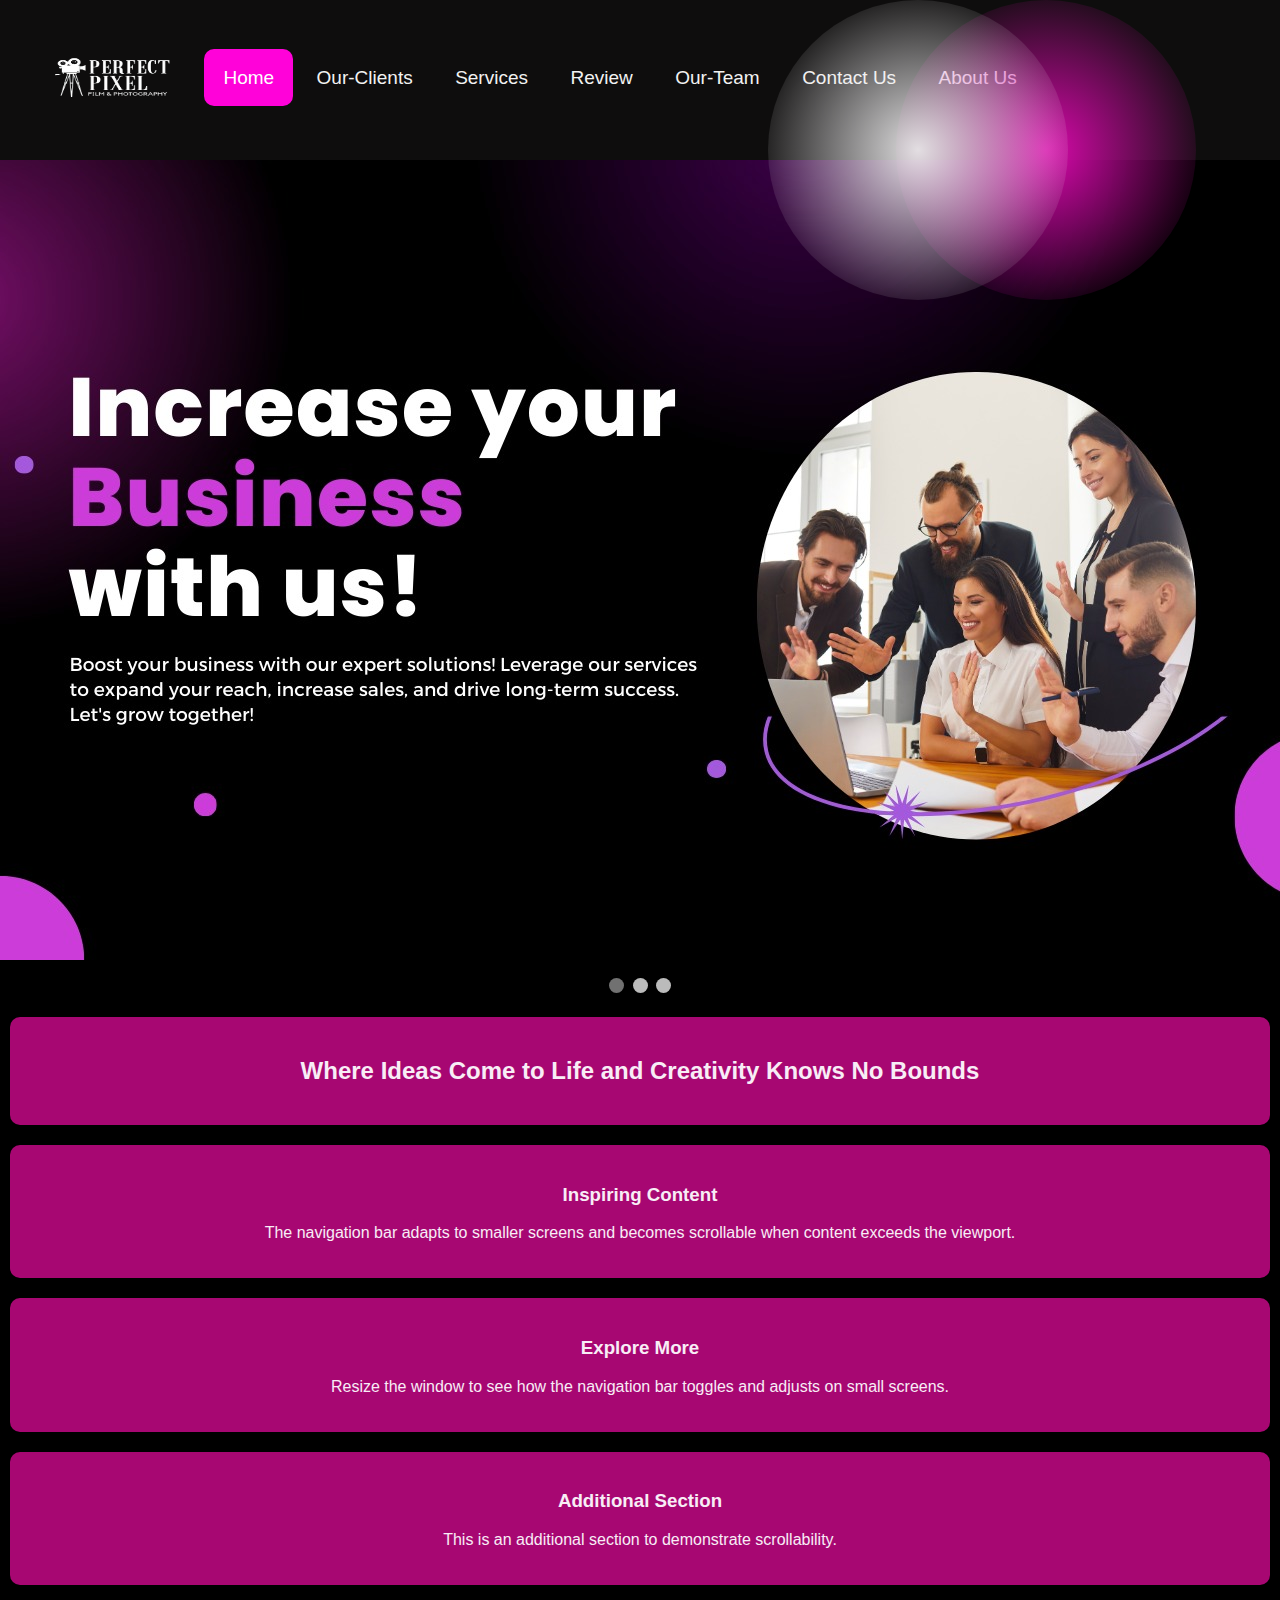
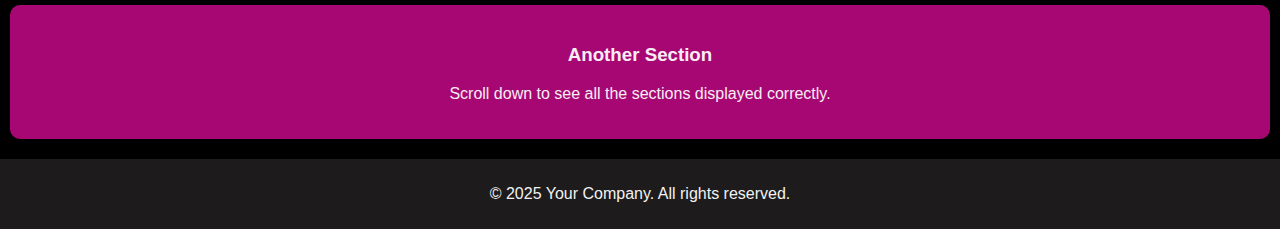
<file: frontend/Home/index.html>
<!DOCTYPE html>
<html lang="en">
<head>
  <title>Responsive Page</title>
  <meta charset="utf-8">
  <meta name="viewport" content="width=device-width, initial-scale=1">
  <link rel="stylesheet" href="https://cdnjs.cloudflare.com/ajax/libs/font-awesome/4.7.0/css/font-awesome.min.css">
  <link rel="stylesheet" href="Home.css">
  <link rel="stylesheet" href="animatedBackground.css">
<style>

</style>
</head>
<body class="animated-background">
  <!-- Navigation Bar -->
  <div class="topnav" id="myTopnav">
   <span> <img src="logo.png" height="120px" width="180px" alt="logo_""></span>
    <a href="../Home/index.html" class="active" target="_blank">Home</a>
    <a href="../OurClients/Clients.html" target="_blank">Our-Clients</a>
    <a href="../Services/Services.html" target="_blank">Services</a>
    <a href="../ReviewCard/Review.html" target="_blank">Review</a>
    <a href="../OurTeam/Team.html" target="_blank">Our-Team</a>
    <a href="../ContactUs/Contact.html" target="_blank">Contact Us</a>
    <a href="../AboutUs/About.html" target="_blank">About Us</a>
    </a>
  </div>

<div class="slideshow-container">

<div class="mySlides fade">
  <!-- <div class="numbertext">1 / 3</div> -->
  <img src="slide001.jpeg" style="width:100%">
  <!-- <div class="text">Caption Text</div> -->
</div>

<div class="mySlides fade">
  <!-- <div class="numbertext">2 / 3</div> -->
  <img src="slide02.jpeg" style="width:100%">
  <!-- <div class="text">Caption Two</div> -->
</div>

<div class="mySlides fade">
  <!-- <div class="numbertext">3 / 3</div> -->
  <img src="slide03.jpeg" style="width:100%">
  <!-- <div class="text">Caption Three</div> -->
</div>

</div>
<br>

<div style="text-align:center">
  <span class="dot"></span> 
  <span class="dot"></span> 
  <span class="dot"></span> 
</div> 

  <!-- Header -->
<!-- <div class="header">
  <h1>Responsive Image Grid</h1>
  <p>Resize the browser window to see the responsive effect.</p>
</div> -->

<!-- Photo Grid -->
<!-- <div class="row"> 
  <div class="column">
    <img src="https://encrypted-tbn0.gstatic.com/images?q=tbn:ANd9GcQfxPedWjxkXJc2auRUiKEWahf_7ONYV_JkFQ&s" style="width:100%">
    <img src="https://encrypted-tbn0.gstatic.com/images?q=tbn:ANd9GcReB7oMMt0xm8GtRySK_XoYsq39MxjPqv3Ojw&s" style="width:100%">
    <img src="https://images.pexels.com/photos/598917/pexels-photo-598917.jpeg?auto=compress&cs=tinysrgb&w=800" style="width:100%">
    <img src="https://images.pexels.com/photos/225157/pexels-photo-225157.jpeg?auto=compress&cs=tinysrgb&w=800" style="width:100%">
    <img src="https://images.pexels.com/photos/1787235/pexels-photo-1787235.jpeg?auto=compress&cs=tinysrgb&w=800" style="width:100%">
    <img src="https://images.pexels.com/photos/326316/pexels-photo-326316.jpeg?auto=compress&cs=tinysrgb&w=800" style="width:100%">
    <img src="https://images.pexels.com/photos/1854897/pexels-photo-1854897.jpeg?auto=compress&cs=tinysrgb&w=800" style="width:100%">
  </div>
  <div class="column">
    <img src="https://images.pexels.com/photos/1078171/pexels-photo-1078171.jpeg?auto=compress&cs=tinysrgb&w=800" style="width:100%">
    <img src="https://images.pexels.com/photos/1082663/pexels-photo-1082663.jpeg?auto=compress&cs=tinysrgb&w=800" style="width:100%">
    <img src="https://images.pexels.com/photos/2873486/pexels-photo-2873486.jpeg?auto=compress&cs=tinysrgb&w=800" style="width:100%">
    <img src="https://images.pexels.com/photos/189857/pexels-photo-189857.jpeg?auto=compress&cs=tinysrgb&w=800" style="width:100%">
    <img src="https://images.pexels.com/photos/320617/pexels-photo-320617.jpeg?auto=compress&cs=tinysrgb&w=800" style="width:100%">
    <img src="https://images.pexels.com/photos/450054/pexels-photo-450054.jpeg?auto=compress&cs=tinysrgb&w=800" style="width:100%">
  </div>  
  <div class="column">
    <img src="https://images.pexels.com/photos/593324/pexels-photo-593324.jpeg?auto=compress&cs=tinysrgb&w=800" style="width:100%">
    <img src="https://images.pexels.com/photos/3622517/pexels-photo-3622517.jpeg?auto=compress&cs=tinysrgb&w=80" style="width:100%">
    <img src="https://images.pexels.com/photos/2767557/pexels-photo-2767557.jpeg?auto=compress&cs=tinysrgb&w=800" style="width:100%">
    <img src="https://images.pexels.com/photos/1759531/pexels-photo-1759531.jpeg?auto=compress&cs=tinysrgb&w=800" style="width:100%">
    <img src="https://images.pexels.com/photos/2884867/pexels-photo-2884867.jpeg?auto=compress&cs=tinysrgb&w=800" style="width:100%">
    <img src="https://images.pexels.com/photos/134469/pexels-photo-134469.jpeg?auto=compress&cs=tinysrgb&w=800" style="width:100%">
    <img src="https://images.pexels.com/photos/784633/pexels-photo-784633.jpeg?auto=compress&cs=tinysrgb&w=800" style="width:100%">
  </div>
  <div class="column">
    <img src="https://images.pexels.com/photos/2910206/pexels-photo-2910206.jpeg?auto=compress&cs=tinysrgb&w=800" style="width:100%">
    <img src="https://images.pexels.com/photos/1037766/pexels-photo-1037766.jpeg?auto=compress&cs=tinysrgb&w=800" style="width:100%">
    <img src="https://images.pexels.com/photos/185933/pexels-photo-185933.jpeg?auto=compress&cs=tinysrgb&w=800" style="width:100%">
    <img src="https://images.pexels.com/photos/302355/pexels-photo-302355.jpeg?auto=compress&cs=tinysrgb&w=800" style="width:100%">
    <img src="https://images.pexels.com/photos/736414/pexels-photo-736414.jpeg?auto=compress&cs=tinysrgb&w=800" style="width:100%">
    <img src="https://images.pexels.com/photos/336232/pexels-photo-336232.jpeg?auto=compress&cs=tinysrgb&w=800" style="width:100%">
  </div>
</div> -->
 
  <!-- Content Section -->
  <div class="container_A">
    <h2>Where Ideas Come to Life and Creativity Knows No Bounds</h2>
  </div>

  <div class="container_2">
    <h3>Inspiring Content</h3>
    <p>The navigation bar adapts to smaller screens and becomes scrollable when content exceeds the viewport.</p>
  </div>

  <div class="container_2">
    <h3>Explore More</h3>
    <p>Resize the window to see how the navigation bar toggles and adjusts on small screens.</p>
  </div>

  <!-- Add more content -->
  <div class="container_2">
    <h3>Additional Section</h3>
    <p>This is an additional section to demonstrate scrollability.</p>
  </div>

  <div class="container_2">
    <h3>Another Section</h3>
    <p>Scroll down to see all the sections displayed correctly.</p>
  </div>

  <!-- Footer -->
  <footer>
    <p>&copy; 2025 Your Company. All rights reserved.</p>
  </footer>

  <script>
    // Toggle function for responsive menu
    function toggleNav() {
      var nav = document.getElementById("myTopnav");
      if (nav.className === "topnav") {
        nav.className += " responsive";
      } else {
        nav.className = "topnav";
      }
    }

    let slideIndex = 0;
showSlides();

function showSlides() {
  let i;
  let slides = document.getElementsByClassName("mySlides");
  let dots = document.getElementsByClassName("dot");
  for (i = 0; i < slides.length; i++) {
    slides[i].style.display = "none";  
  }
  slideIndex++;
  if (slideIndex > slides.length) {slideIndex = 1}    
  for (i = 0; i < dots.length; i++) {
    dots[i].className = dots[i].className.replace(" active", "");
  }
  slides[slideIndex-1].style.display = "block";  
  dots[slideIndex-1].className += " active";
  setTimeout(showSlides, 6000); // Change image every 2 seconds
}
  </script>
</body>
</html>
</file>
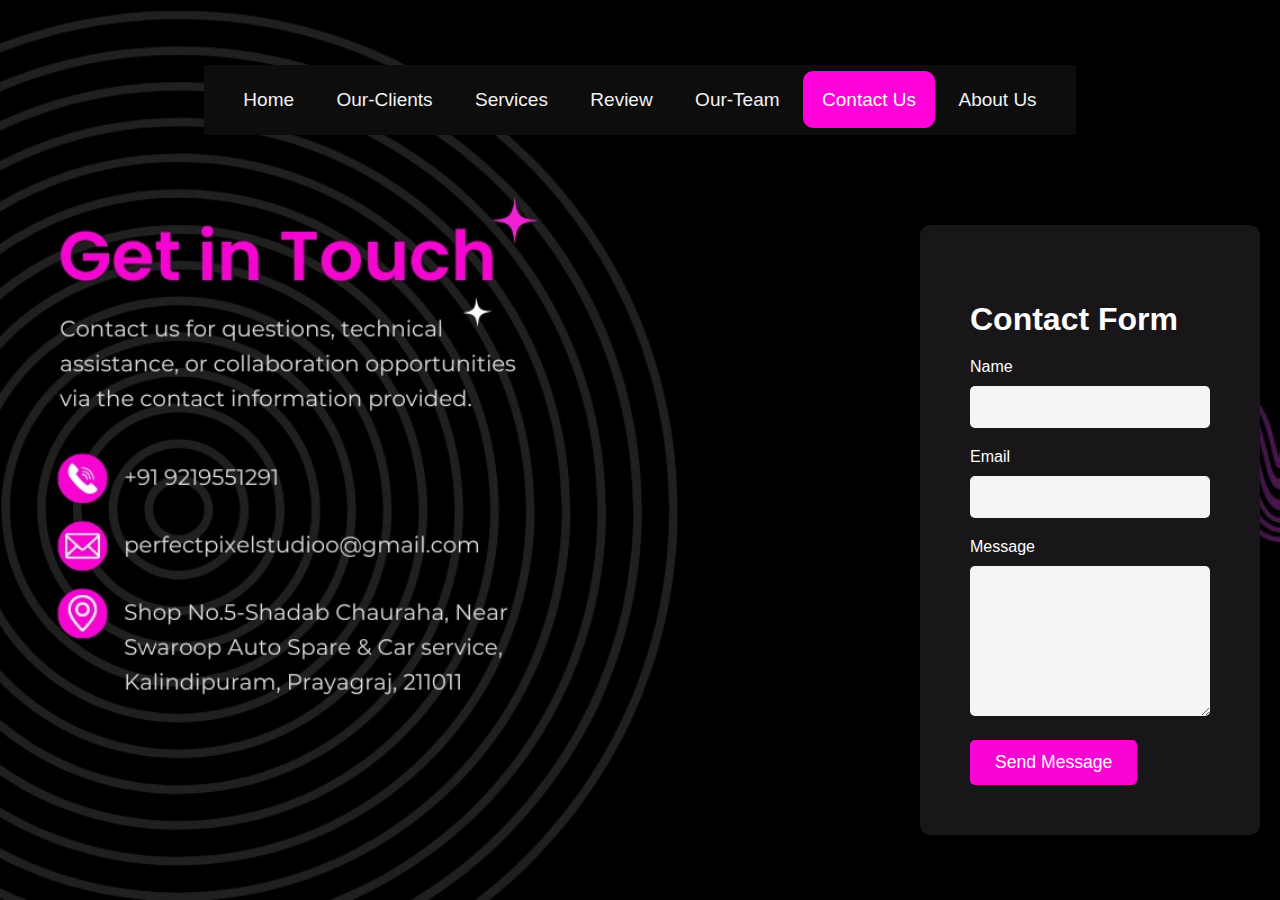
<file: frontend/ContactUs/Contact.html>
<!DOCTYPE html>
<html lang="en">
<head>
    <meta charset="UTF-8">
    <meta name="viewport" content="width=device-width, initial-scale=1.0">
    <title>Contact Us</title>
    <link rel="stylesheet" href="Contact.css">
    <link rel="stylesheet" href="../Home/Home.css">
    <link rel="stylesheet" href="../Home/animatedBackground.css">
</head>
<body>
    <section class="contact-section">
        <div class="topnav" id="myTopnav">
            <a href="../Home/Home.html" target="_blank">Home</a>
            <a href="../OurClients/Clients.html" target="_blank">Our-Clients</a>
            <a href="../Services/Services.html" target="_blank">Services</a>
            <a href="../ReviewCard/Review.html" target="_blank">Review</a>
            <a href="../OurTeam/Team.html" target="_blank">Our-Team</a>
            <a href="../ContactUs/Contact.html" target="_blank" class="active">Contact Us</a>
            <a href="../AboutUs/About.html" target="_blank">About Us</a>
        </div>
        <div class="container">
            <!-- <div class="content-side"> 
                <h1>Get in Touch</h1>
                <p>If you have any questions or need assistance, feel free to reach out to us. Our team is here to help you!</p>
                <img src="contactUs.webp" alt="Contact Us" class="contact-image">
            </div> -->
            <div class="form-side">
                <h2>Contact Form</h2>
                <form id="contactForm">
                    <label for="name">Name</label>
                    <input type="text" id="name" name="name" required>

                    <label for="email">Email</label>
                    <input type="email" id="email" name="email" required>

                    <label for="message">Message</label>
                    <textarea id="message" name="message" required></textarea>

                    <button type="submit" class="submit-btn">Send Message</button>
                </form>
                <div id="successMessage" style="display:none; margin-top: 20px; color: #4caf50; font-size: 1.2rem;">
                    Your message has been successfully sent! We will get back to you shortly.
                </div>
            </div>
        </div>
    </section>

    <script>
        const form = document.getElementById('contactForm');
        const successMessage = document.getElementById('successMessage');

        form.addEventListener('submit', function (event) {
            event.preventDefault(); // Prevent the default form submission behavior

            // Show the success message
            successMessage.style.display = 'block';

            // Collect form data
            const formData = new FormData(form);
            const data = {
                name: formData.get('name'),
                email: formData.get('email'),
                message: formData.get('message')
            };

            // Call the API to send the message (e.g., Twilio API)
            fetch('https://example.com/send-sms', {
                method: 'POST',
                headers: {
                    'Content-Type': 'application/json',
                },
                body: JSON.stringify(data),
            })
            .then(response => response.json())
            .then(result => {
                console.log('Message sent:', result);
            })
            .catch(error => {
                console.error('Error sending message:', error);
            });

            // Reset the form
            form.reset();
        });
    </script>
</body>
</html>
</file>
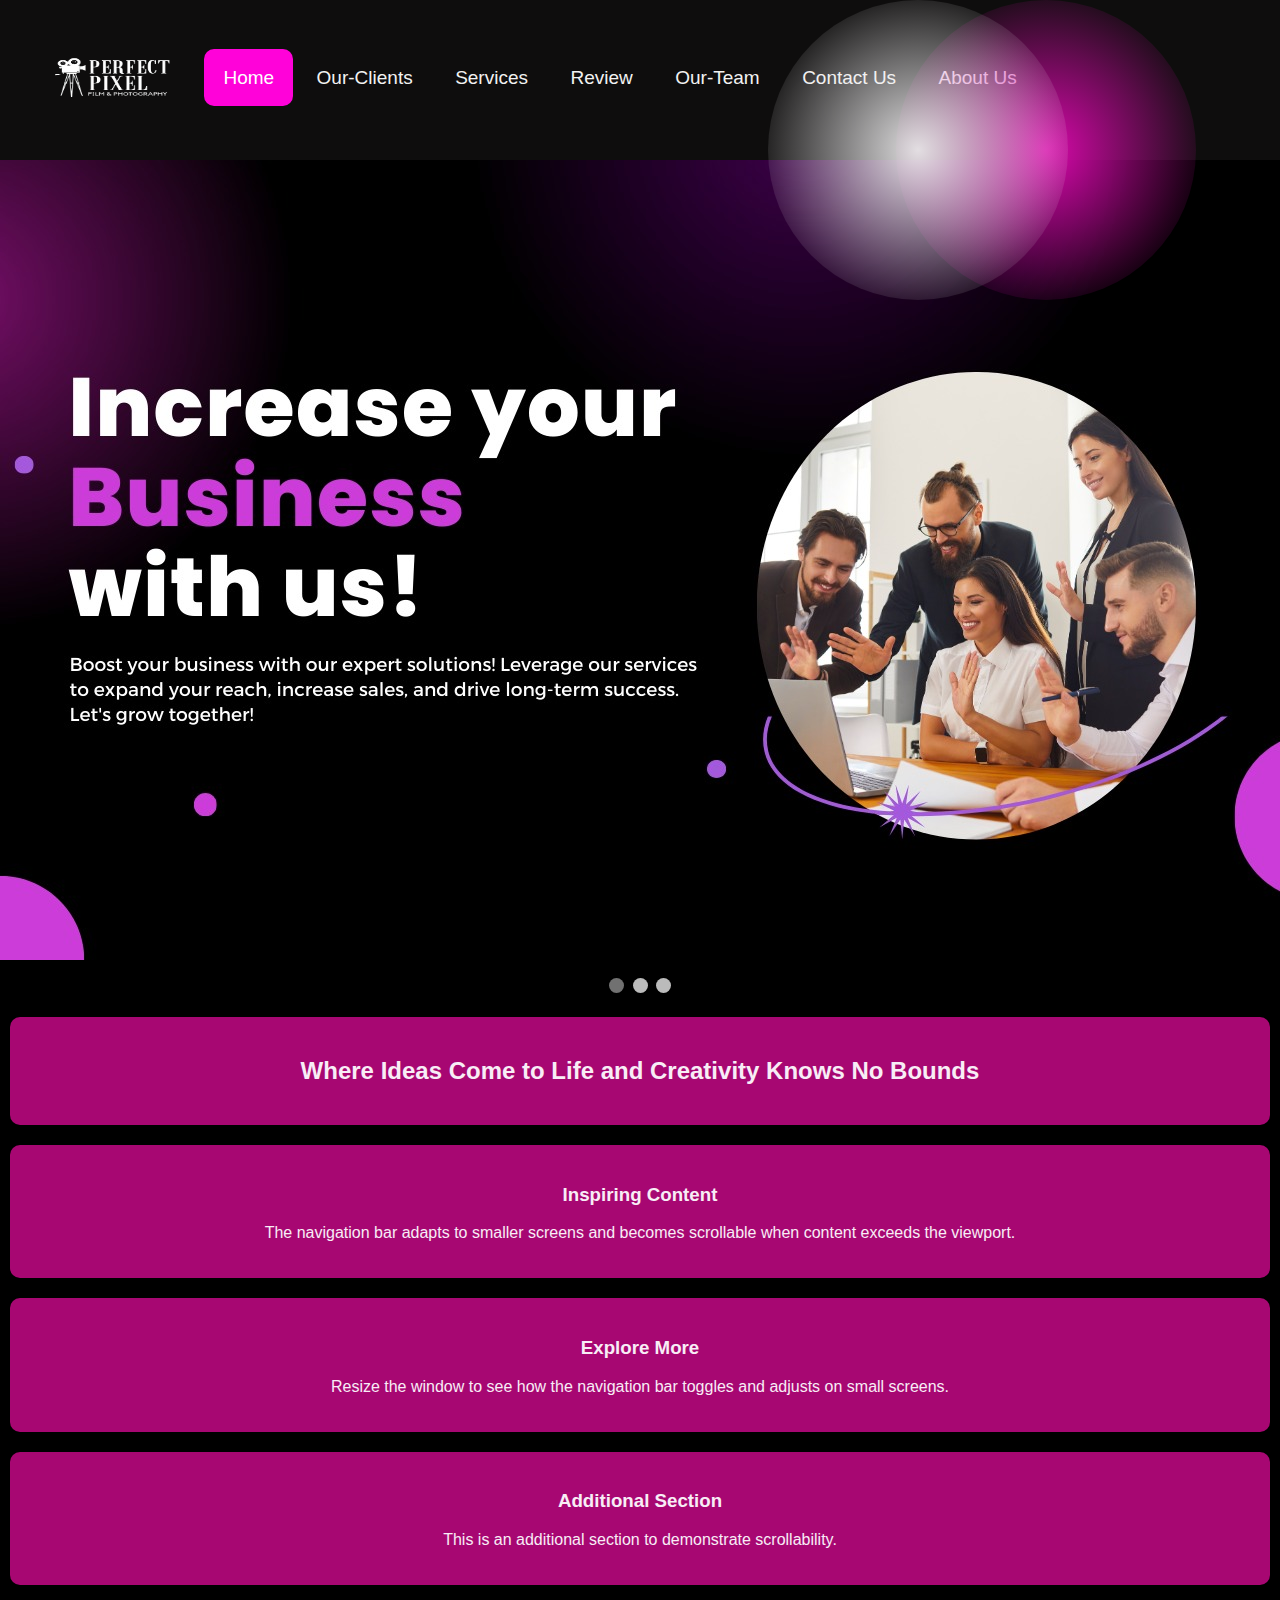
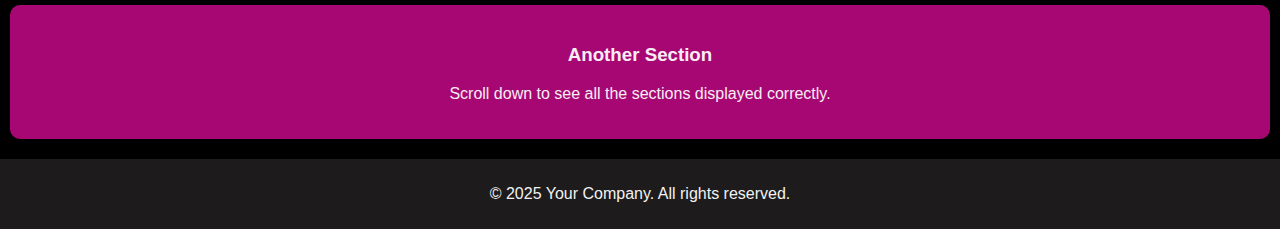
<file: frontend/Home/Home.html>
<!DOCTYPE html>
<html lang="en">
<head>
  <title>Responsive Page</title>
  <meta charset="utf-8">
  <meta name="viewport" content="width=device-width, initial-scale=1">
  <link rel="stylesheet" href="https://cdnjs.cloudflare.com/ajax/libs/font-awesome/4.7.0/css/font-awesome.min.css">
  <link rel="stylesheet" href="Home.css">
  <link rel="stylesheet" href="animatedBackground.css">
<style>

</style>
</head>
<body class="animated-background">
  <!-- Navigation Bar -->
  <div class="topnav" id="myTopnav">
   <span> <img src="logo.png" height="120px" width="180px" alt="logo_""></span>
    <a href="../Home/Home.html" class="active" target="_blank">Home</a>
    <a href="../OurClients/Clients.html" target="_blank">Our-Clients</a>
    <a href="../Services/Services.html" target="_blank">Services</a>
    <a href="../ReviewCard/Review.html" target="_blank">Review</a>
    <a href="../OurTeam/Team.html" target="_blank">Our-Team</a>
    <a href="../ContactUs/Contact.html" target="_blank">Contact Us</a>
    <a href="../AboutUs/About.html" target="_blank">About Us</a>
    </a>
  </div>

<div class="slideshow-container">

<div class="mySlides fade">
  <!-- <div class="numbertext">1 / 3</div> -->
  <img src="slide001.jpeg" style="width:100%">
  <!-- <div class="text">Caption Text</div> -->
</div>

<div class="mySlides fade">
  <!-- <div class="numbertext">2 / 3</div> -->
  <img src="slide02.jpeg" style="width:100%">
  <!-- <div class="text">Caption Two</div> -->
</div>

<div class="mySlides fade">
  <!-- <div class="numbertext">3 / 3</div> -->
  <img src="slide03.jpeg" style="width:100%">
  <!-- <div class="text">Caption Three</div> -->
</div>

</div>
<br>

<div style="text-align:center">
  <span class="dot"></span> 
  <span class="dot"></span> 
  <span class="dot"></span> 
</div> 

  <!-- Header -->
<!-- <div class="header">
  <h1>Responsive Image Grid</h1>
  <p>Resize the browser window to see the responsive effect.</p>
</div> -->

<!-- Photo Grid -->
<!-- <div class="row"> 
  <div class="column">
    <img src="https://encrypted-tbn0.gstatic.com/images?q=tbn:ANd9GcQfxPedWjxkXJc2auRUiKEWahf_7ONYV_JkFQ&s" style="width:100%">
    <img src="https://encrypted-tbn0.gstatic.com/images?q=tbn:ANd9GcReB7oMMt0xm8GtRySK_XoYsq39MxjPqv3Ojw&s" style="width:100%">
    <img src="https://images.pexels.com/photos/598917/pexels-photo-598917.jpeg?auto=compress&cs=tinysrgb&w=800" style="width:100%">
    <img src="https://images.pexels.com/photos/225157/pexels-photo-225157.jpeg?auto=compress&cs=tinysrgb&w=800" style="width:100%">
    <img src="https://images.pexels.com/photos/1787235/pexels-photo-1787235.jpeg?auto=compress&cs=tinysrgb&w=800" style="width:100%">
    <img src="https://images.pexels.com/photos/326316/pexels-photo-326316.jpeg?auto=compress&cs=tinysrgb&w=800" style="width:100%">
    <img src="https://images.pexels.com/photos/1854897/pexels-photo-1854897.jpeg?auto=compress&cs=tinysrgb&w=800" style="width:100%">
  </div>
  <div class="column">
    <img src="https://images.pexels.com/photos/1078171/pexels-photo-1078171.jpeg?auto=compress&cs=tinysrgb&w=800" style="width:100%">
    <img src="https://images.pexels.com/photos/1082663/pexels-photo-1082663.jpeg?auto=compress&cs=tinysrgb&w=800" style="width:100%">
    <img src="https://images.pexels.com/photos/2873486/pexels-photo-2873486.jpeg?auto=compress&cs=tinysrgb&w=800" style="width:100%">
    <img src="https://images.pexels.com/photos/189857/pexels-photo-189857.jpeg?auto=compress&cs=tinysrgb&w=800" style="width:100%">
    <img src="https://images.pexels.com/photos/320617/pexels-photo-320617.jpeg?auto=compress&cs=tinysrgb&w=800" style="width:100%">
    <img src="https://images.pexels.com/photos/450054/pexels-photo-450054.jpeg?auto=compress&cs=tinysrgb&w=800" style="width:100%">
  </div>  
  <div class="column">
    <img src="https://images.pexels.com/photos/593324/pexels-photo-593324.jpeg?auto=compress&cs=tinysrgb&w=800" style="width:100%">
    <img src="https://images.pexels.com/photos/3622517/pexels-photo-3622517.jpeg?auto=compress&cs=tinysrgb&w=80" style="width:100%">
    <img src="https://images.pexels.com/photos/2767557/pexels-photo-2767557.jpeg?auto=compress&cs=tinysrgb&w=800" style="width:100%">
    <img src="https://images.pexels.com/photos/1759531/pexels-photo-1759531.jpeg?auto=compress&cs=tinysrgb&w=800" style="width:100%">
    <img src="https://images.pexels.com/photos/2884867/pexels-photo-2884867.jpeg?auto=compress&cs=tinysrgb&w=800" style="width:100%">
    <img src="https://images.pexels.com/photos/134469/pexels-photo-134469.jpeg?auto=compress&cs=tinysrgb&w=800" style="width:100%">
    <img src="https://images.pexels.com/photos/784633/pexels-photo-784633.jpeg?auto=compress&cs=tinysrgb&w=800" style="width:100%">
  </div>
  <div class="column">
    <img src="https://images.pexels.com/photos/2910206/pexels-photo-2910206.jpeg?auto=compress&cs=tinysrgb&w=800" style="width:100%">
    <img src="https://images.pexels.com/photos/1037766/pexels-photo-1037766.jpeg?auto=compress&cs=tinysrgb&w=800" style="width:100%">
    <img src="https://images.pexels.com/photos/185933/pexels-photo-185933.jpeg?auto=compress&cs=tinysrgb&w=800" style="width:100%">
    <img src="https://images.pexels.com/photos/302355/pexels-photo-302355.jpeg?auto=compress&cs=tinysrgb&w=800" style="width:100%">
    <img src="https://images.pexels.com/photos/736414/pexels-photo-736414.jpeg?auto=compress&cs=tinysrgb&w=800" style="width:100%">
    <img src="https://images.pexels.com/photos/336232/pexels-photo-336232.jpeg?auto=compress&cs=tinysrgb&w=800" style="width:100%">
  </div>
</div> -->
 
  <!-- Content Section -->
  <div class="container_A">
    <h2>Where Ideas Come to Life and Creativity Knows No Bounds</h2>
  </div>

  <div class="container_2">
    <h3>Inspiring Content</h3>
    <p>The navigation bar adapts to smaller screens and becomes scrollable when content exceeds the viewport.</p>
  </div>

  <div class="container_2">
    <h3>Explore More</h3>
    <p>Resize the window to see how the navigation bar toggles and adjusts on small screens.</p>
  </div>

  <!-- Add more content -->
  <div class="container_2">
    <h3>Additional Section</h3>
    <p>This is an additional section to demonstrate scrollability.</p>
  </div>

  <div class="container_2">
    <h3>Another Section</h3>
    <p>Scroll down to see all the sections displayed correctly.</p>
  </div>

  <!-- Footer -->
  <footer>
    <p>&copy; 2025 Your Company. All rights reserved.</p>
  </footer>

  <script>
    // Toggle function for responsive menu
    function toggleNav() {
      var nav = document.getElementById("myTopnav");
      if (nav.className === "topnav") {
        nav.className += " responsive";
      } else {
        nav.className = "topnav";
      }
    }

    let slideIndex = 0;
showSlides();

function showSlides() {
  let i;
  let slides = document.getElementsByClassName("mySlides");
  let dots = document.getElementsByClassName("dot");
  for (i = 0; i < slides.length; i++) {
    slides[i].style.display = "none";  
  }
  slideIndex++;
  if (slideIndex > slides.length) {slideIndex = 1}    
  for (i = 0; i < dots.length; i++) {
    dots[i].className = dots[i].className.replace(" active", "");
  }
  slides[slideIndex-1].style.display = "block";  
  dots[slideIndex-1].className += " active";
  setTimeout(showSlides, 6000); // Change image every 2 seconds
}
  </script>
</body>
</html>
</file>
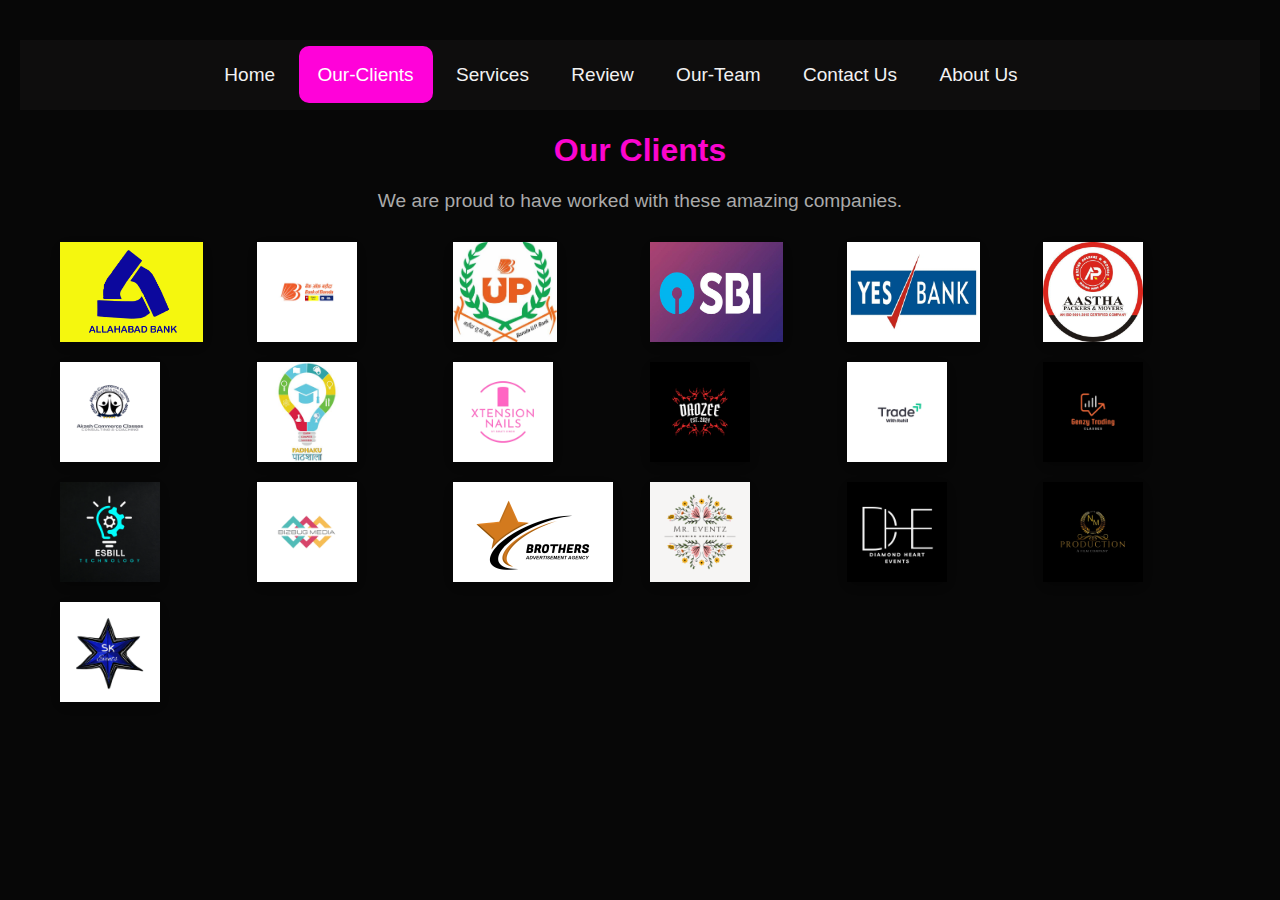
<file: frontend/OurClients/Clients.html>
<!DOCTYPE html>
<html lang="en">

<head>
    <meta charset="UTF-8">
    <meta name="viewport" content="width=device-width, initial-scale=1.0">
    <title>Our Clients</title>
    <link rel="stylesheet" href="Clients.css">
    <link rel="stylesheet" href="../Home/Home.css">
    <link rel="stylesheet" href="../Home/animatedBackground.css">
</head>

<body>
    <section class="clients-section">
        <div class="topnav" id="myTopnav">
            <a href="../Home/index.html" target="_blank">Home</a>
            <a href="../OurClients/Clients.html" class="active">Our-Clients</a>
            <a href="../Services/Services.html" target="_blank">Services</a>
            <a href="../ReviewCard/Review.html" target="_blank">Review</a>
            <a href="../OurTeam/Team.html" target="_blank">Our-Team</a>
            <a href="../ContactUs/Contact.html" target="_blank">Contact Us</a>
            <a href="../AboutUs/About.html" target="_blank">About Us</a>
            <a href="javascript:void(0);" class="icon" onclick="toggleNav()">
                <i class="fa fa-bars"></i>
            </a>
        </div>
        <h1 class="section-title">Our Clients</h1>
        <p class="section-description">We are proud to have worked with these amazing companies.</p>
        <div class="clients-grid">
            <div class="client-logo">
                <img src="../../Perfect Pixel Website/Our Clients/Allahabad Bank Logo.jpg" alt="Client 3">
            </div>
            <div class="client-logo">
                <img src="../../Perfect Pixel Website/Our Clients/Bank of Baroda Logo.jpg" alt="Client 4">
            </div>
            <div class="client-logo">
                <img src="../../Perfect Pixel Website/Our Clients/Bob Grameen Bank.jpg" alt="Client 6">
            </div>
            <div class="client-logo">
                <img src="../../Perfect Pixel Website/Our Clients/SBI Logo.jpg" alt="Client 4">
            </div>
            <div class="client-logo">
                <img src="../../Perfect Pixel Website/Our Clients/YES BANK Logo.webp" alt="Client 3">
            </div>
            <div class="client-logo">
                <img src="../../Perfect Pixel Website/Our Clients/Aastha Packers & Movers Logo.jpeg" alt="Client 1"
                    >
            </div>
            <div class="client-logo">
                <img src="../../Perfect Pixel Website/Our Clients/Akash Commerce Classes Logo.png" alt="Client 2">
            </div>
            <div class="client-logo">
                <img src="../../Perfect Pixel Website/Our Clients/Padhaku Paathshala.webp" alt="Client 3">
            </div>
            <div class="client-logo">
                <img src="../../Perfect Pixel Website/Our Clients/Xtention Nail logo.png" alt="Client 1">
            </div>
            <div class="client-logo">
                <img src="../../Perfect Pixel Website/Our Clients/Daozee logo 1.png" alt="Client 2">
            </div>
            <div class="client-logo">
                <img src="../../Perfect Pixel Website/Our Clients/Trade with rahil logo website.png" alt="Client 6">
            </div>
            <div class="client-logo">
                <img src="../../Perfect Pixel Website/Our Clients/Genzy Trading Logo ..png" alt="Client 5">
            </div>
            <div class="client-logo">
                <img src="../../Perfect Pixel Website/Our Clients/Esbill Technologies.png" alt="Client 4">
            </div>
            <div class="client-logo">
                <img src="../../Perfect Pixel Website/Our Clients/Bizbug media logo.png" alt="Client 1">
            </div>
            <div class="client-logo">
                <img src="../../Perfect Pixel Website/Our Clients/IMG-20230118-WA0002.jpg" alt="Client 6">
            </div>
            <div class="client-logo">
                <img src="../../Perfect Pixel Website/Our Clients/Mr. event.png" alt="Client 1">
            </div>
            <div class="client-logo">
                <img src="../../Perfect Pixel Website/Our Clients/Diamond Heart Events Logo.png" alt="Client 3">
            </div>
            <div class="client-logo">
                <img src="../../Perfect Pixel Website/Our Clients/NM Production logo.png" alt="Client 2">
            </div>
            <div class="client-logo">
                <img src="../../Perfect Pixel Website/Our Clients/SK Fashion Logo.png" alt="Client 5">
            </div>
        </div>
    </section>
</body>

</html>
</file>
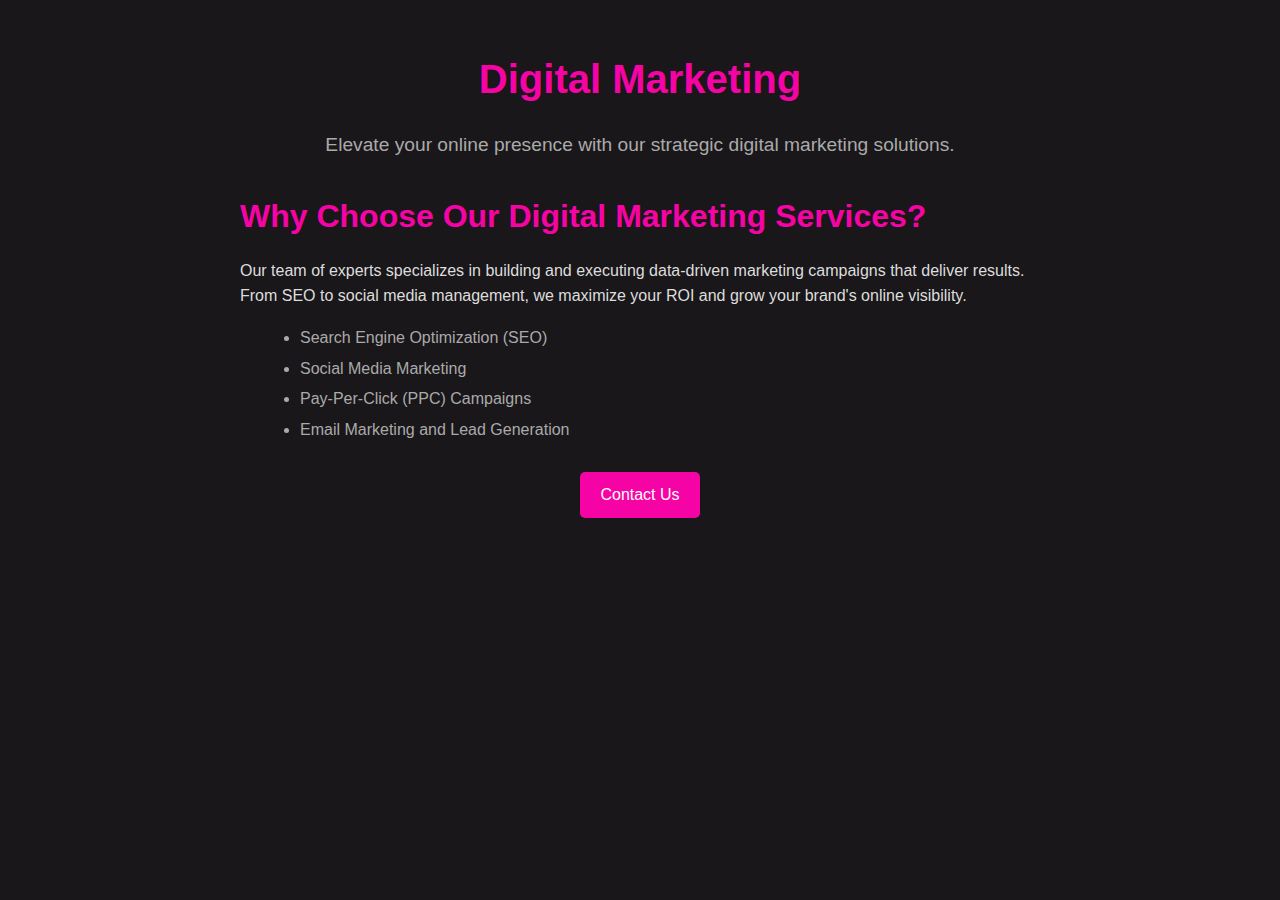
<file: frontend/Services/Available_Services/degital-marketing.html>
<!DOCTYPE html>
<html lang="en">
<head>
    <meta charset="UTF-8">
    <meta name="viewport" content="width=device-width, initial-scale=1.0">
    <title>Digital Marketing - Learn More</title>
    <link rel="stylesheet" href="LearnMore.css">
</head>
<body>
    <div class="learn-more-container">
        <!-- Header Section -->
        <header>
            <h1>Digital Marketing</h1>
            <p>Elevate your online presence with our strategic digital marketing solutions.</p>
        </header>

        <!-- Content Section -->
        <section class="details">
            <h2>Why Choose Our Digital Marketing Services?</h2>
            <p>
                Our team of experts specializes in building and executing data-driven marketing campaigns that deliver results. From SEO to social media management, we maximize your ROI and grow your brand's online visibility.
            </p>
            <ul>
                <li>Search Engine Optimization (SEO)</li>
                <li>Social Media Marketing</li>
                <li>Pay-Per-Click (PPC) Campaigns</li>
                <li>Email Marketing and Lead Generation</li>
            </ul>
        </section>

        <!-- Contact Us Button -->
        <div class="contact-us">
            <a href="contact.html" class="btn">Contact Us</a>
        </div>
    </div>
</body>
</html>
</file>
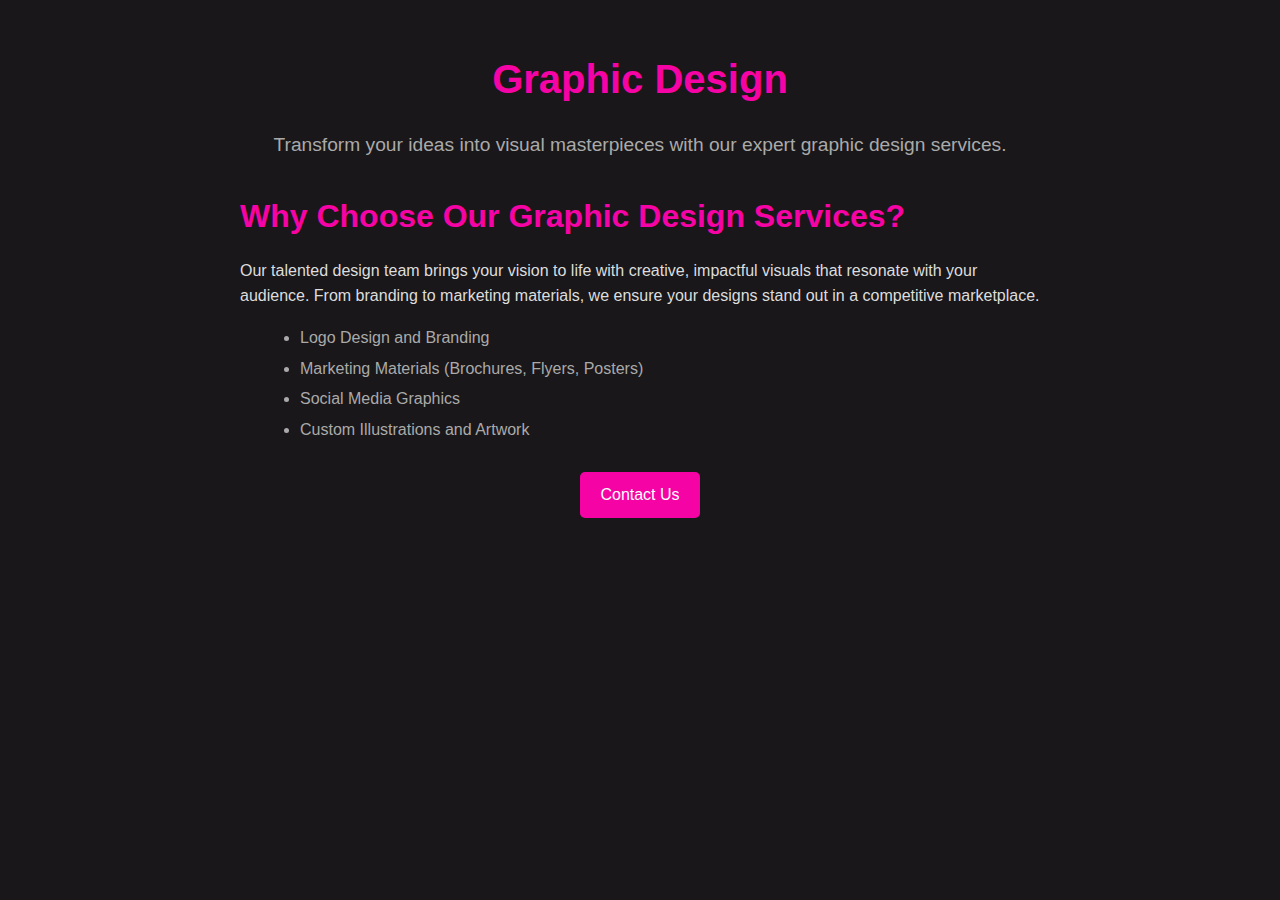
<file: frontend/Services/Available_Services/graphic-design.html>
<!DOCTYPE html>
<html lang="en">
<head>
    <meta charset="UTF-8">
    <meta name="viewport" content="width=device-width, initial-scale=1.0">
    <title>Graphic Design - Learn More</title>
    <link rel="stylesheet" href="LearnMore.css">
</head>
<body>
    <div class="learn-more-container">
        <!-- Header Section -->
        <header>
            <h1>Graphic Design</h1>
            <p>Transform your ideas into visual masterpieces with our expert graphic design services.</p>
        </header>

        <!-- Content Section -->
        <section class="details">
            <h2>Why Choose Our Graphic Design Services?</h2>
            <p>
                Our talented design team brings your vision to life with creative, impactful visuals that resonate with your audience. From branding to marketing materials, we ensure your designs stand out in a competitive marketplace.
            </p>
            <ul>
                <li>Logo Design and Branding</li>
                <li>Marketing Materials (Brochures, Flyers, Posters)</li>
                <li>Social Media Graphics</li>
                <li>Custom Illustrations and Artwork</li>
            </ul>
        </section>

        <!-- Contact Us Button -->
        <div class="contact-us">
            <a href="contact.html" class="btn">Contact Us</a>
        </div>
    </div>
</body>
</html>
</file>
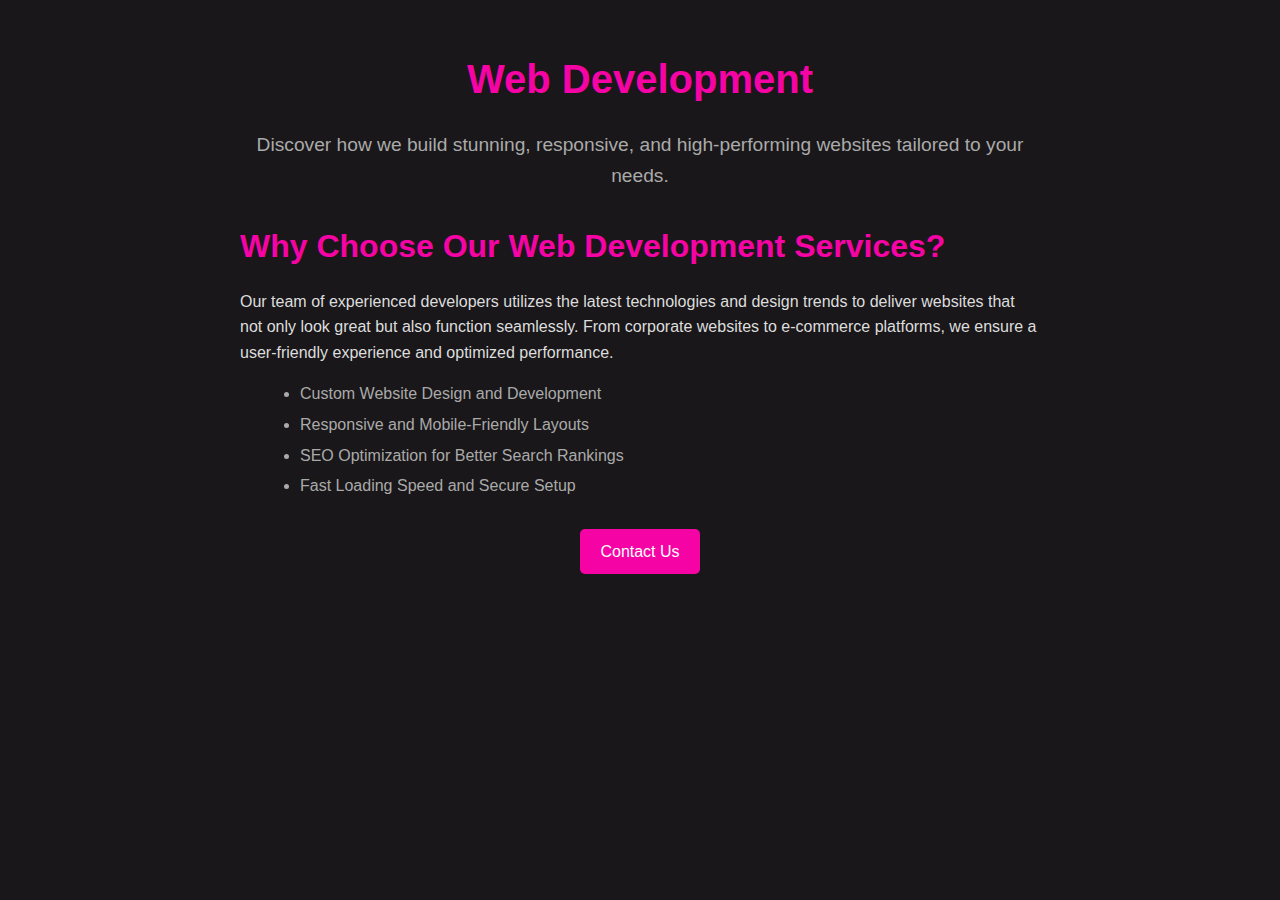
<file: frontend/Services/Available_Services/web-development.html>
<!DOCTYPE html>
<html lang="en">
<head>
    <meta charset="UTF-8">
    <meta name="viewport" content="width=device-width, initial-scale=1.0">
    <title>Web Development - Learn More</title>
    <link rel="stylesheet" href="LearnMore.css">
</head>
<body>
    <div class="learn-more-container">
        <!-- Header Section -->
        <header>
            <h1>Web Development</h1>
            <p>Discover how we build stunning, responsive, and high-performing websites tailored to your needs.</p>
        </header>

        <!-- Content Section -->
        <section class="details">
            <h2>Why Choose Our Web Development Services?</h2>
            <p>
                Our team of experienced developers utilizes the latest technologies and design trends to deliver websites that not only look great but also function seamlessly. From corporate websites to e-commerce platforms, we ensure a user-friendly experience and optimized performance.
            </p>
            <ul>
                <li>Custom Website Design and Development</li>
                <li>Responsive and Mobile-Friendly Layouts</li>
                <li>SEO Optimization for Better Search Rankings</li>
                <li>Fast Loading Speed and Secure Setup</li>
            </ul>
        </section>

        <!-- Contact Us Button -->
        <div class="contact-us">
            <a href="contact.html" class="btn">Contact Us</a>
        </div>
    </div>
</body>
</html>
</file>
<file: frontend/Home/Home.css>
/* Top Navigation */
.topnav {
    background-color: #0e0d0d;
    overflow: hidden;
    line-height: 1.6;
    padding: 20px;
    animation: fadeInDown 1.2s ease-in-out; /* Smooth fade-in down animation for the navbar */
  }
  
  /* Style the links inside the navigation bar */
  .topnav a {
    color: #f2f2f2;
    text-align: center;
    padding: 18px 19px;
    text-decoration: none;
    font-size: 19px;
    transition: color 0.3s, background-color 0.3s; /* Smooth transitions */
  }
  
  /* Change the color of links on hover */
  .topnav a:hover {
    background-color: #f603a5fb;
    border-radius: 10px;
    color: black;
    animation: zoomIn 0.5s ease-in-out; /* Zoom-in animation on hover */
  }
  
  /* Highlight the active page */
  .topnav a.active {
    background-color: #ff02d9;
    color: white;
    border-radius: 10px;
    animation: bounceIn 0.8s ease-in-out; /* Bounce animation for the active link */
  }
  
  /* Responsive Design for Navbar */
  @media screen and (max-width: 600px) {
    .topnav a:not(:first-child) {
      display: none;
    }
    .topnav a.icon {
      float: right;
      display: block;
    }
  
    .topnav.responsive {
      position: relative;
    }
    .topnav.responsive .icon {
      position: absolute;
      right: 0;
      top: 0;
    }
    .topnav.responsive a {
      float: none;
      display: block;
      text-align: left;
      animation: fadeIn 0.5s ease-in-out; /* Fade-in effect for mobile menu items */
    }
  }
  
  /* Body Styling */
  body {
    margin: 0;
    font-family: Arial, sans-serif;
    overflow-y: auto;
    animation: fadeIn 1.5s ease-in-out; /* Smooth fade-in for the body */
  }
  
  /* Containers */
  .container_A, .container_2 {
    padding: 20px;
    margin: 20px 10px;
    text-align: center;
    background-color: #d90994c4;
    border-radius: 10px;
    box-shadow: 0 4px 10px rgba(0, 0, 0, 0.3);
    animation: fadeInUp 1.2s ease-in-out; /* Fade-in-up effect for containers */
    transition: transform 0.3s, box-shadow 0.3s;
  }
  
  .container_A:hover, .container_2:hover {
    transform: translateY(-10px);
    box-shadow: 0 10px 25px rgba(0, 0, 0, 0.5);
  }
  
  /* Footer Styling */
  footer {
    text-align: center;
    background-color: #1d1b1b;
    color: #f2f2f2;
    padding: 10px 0;
    margin-top: 20px;
    animation: fadeInUp 1.5s ease-in-out; /* Smooth fade-in for the footer */
  }
  
  /* Animated Background */
  .animated-background {
    min-height: 100vh;
    background: linear-gradient(-45deg, #281011, #3c1d14, #0b0a09);
    animation: gradientBG 10s ease infinite, fadeIn 2s ease-in-out; /* Combined background animation and fade-in */
  }
  
  /* Background Animation */
  @keyframes gradientBG {
    0% {
      background-position: 0% 50%;
    }
    50% {
      background-position: 100% 50%;
    }
    100% {
      background-position: 0% 50%;
    }
  }
  
  /* Keyframes for Animations */
  @keyframes fadeIn {
    from {
      opacity: 0;
      transform: translateY(-10px);
    }
    to {
      opacity: 1;
      transform: translateY(0);
    }
  }
  
  @keyframes fadeInDown {
    from {
      opacity: 0;
      transform: translateY(-30px);
    }
    to {
      opacity: 1;
      transform: translateY(0);
    }
  }
  
  @keyframes fadeInUp {
    from {
      opacity: 0;
      transform: translateY(30px);
    }
    to {
      opacity: 1;
      transform: translateY(0);
    }
  }
  
  @keyframes bounceIn {
    0% {
      transform: scale(0.9);
      opacity: 0;
    }
    50% {
      transform: scale(1.1);
      opacity: 0.5;
    }
    100% {
      transform: scale(1);
      opacity: 1;
    }
  }
  
  @keyframes zoomIn {
    from {
      transform: scale(0.5);
      opacity: 0;
    }
    to {
      transform: scale(1);
      opacity: 1;
    }
  }
 
  /* image Gallery */

  * {box-sizing: border-box;}

body {font-family: Verdana, sans-serif;}
.mySlides {display: none;}
img {vertical-align: middle;}

/* Slideshow container */
.slideshow-container {
  /* max-width: 1000px; */
  width: 100%;
  position: relative;
  margin: auto;
}

  
  /* The dots/bullets/indicators */
  .dot {
    height: 15px;
    width: 15px;
    margin: 0 2px;
    background-color: #bbb;
    border-radius: 50%;
    display: inline-block;
    transition: background-color 0.6s ease;
  }
  
.active {
    background-color: #717171;
  }
  
  /* Fading animation */
  .fade {
    animation-name: fade;
    animation-duration: 1.5s;
  }
  
  @keyframes fade {
    from {opacity: .4} 
    to {opacity: 1}
  }
  
  /* On smaller screens, decrease text size */
  @media only screen and (max-width: 300px) {
    .text {font-size: 11px}
  }
  



/* Responsive Grid */
*{
    box-sizing: border-box;
}
  
  body {
    margin: 0;
    font-family: Arial, sans-serif;
  }
  
  .header {
    text-align: center;
    padding: 32px;
    background-color: #f603a5;
    color: #fff;
  }
  
  .row {
    display: -ms-flexbox; /* IE10 */
    display: flex;
    -ms-flex-wrap: wrap; /* IE10 */
    flex-wrap: wrap;
    padding: 0 4px;
  }
  
  /* Create four equal columns that sits next to each other */
  .column {
    -ms-flex: 25%; /* IE10 */
    flex: 25%;
    max-width: 25%;
    padding: 0 4px;
  }
  
  .column img {
    margin-top: 8px;
    vertical-align: middle;
    width: 100%;
    border-radius: 8px;
    transition: transform 0.3s, box-shadow 0.3s;
  }
  
  /* Hover Effect */
  .column img:hover {
    transform: scale(1.1); /* Slight zoom effect */
    box-shadow: 0 10px 20px rgba(0, 0, 0, 0.5); /* Add shadow on hover */
  }
  
  /* Responsive layout - makes a two-column layout instead of four columns */
  @media screen and (max-width: 800px) {
    .column {
      -ms-flex: 50%;
      flex: 50%;
      max-width: 50%;
    }
  }
  
  /* Responsive layout - makes the two columns stack on top of each other instead of next to each other */
  @media screen and (max-width: 600px) {
    .column {
      -ms-flex: 100%;
      flex: 100%;
      max-width: 100%;
    }
  }
</file>
<file: frontend/ContactUs/Contact.css>
body {
    font-family: 'Arial', sans-serif;
    /* background-color: hsla(300, 4%, 9%, 0.997); */
    /* background-image: ""; */
    /* color: #fff; */
    width: 100%;
    height: 100%;
    background-image: url('getintouch.jpeg');
    background-size: cover; /* Ensures the image covers the entire div */
    background-position: center; /* Centers the image */
    background-repeat: no-repeat; /* Prevents tiling of the image */
}

  

/* Contact Section */
.contact-section {
    display: flex;
    justify-content: center;
    align-items: center;
    flex-wrap: wrap;
    height: 100vh;
    padding: 20px;
    animation: fadeIn 1.5s ease-in-out; /* Entire section fades in */
}

.container {
    display: flex;
    min-width: 100%;
    width: 100%;
    justify-content: space-between;
    gap: 30px;
    flex-wrap: wrap;
}

.content-side {
    flex: 1;
    display: flex;
    flex-direction: column;
    justify-content: center;
    padding: 50px;
    margin-bottom: 20px;
    animation: fadeInDown 1s ease-in-out; /* Smooth entry for content */
}

.content-side h1 {
    font-size: 2.5rem;
    margin-bottom: 20px;
    color: #f903bf;
    animation: zoomIn 1.2s ease-in-out; /* Title zooms in */
}

.content-side p {
    font-size: 1.1rem;
    margin-bottom: 20px;
    color: #f003d4;
    animation: fadeIn 1.5s ease-in-out; /* Paragraph fades in */
}

.contact-image {
    width: 700px;
    height: 500px;
    border-radius: 10px;
    /* margin-top: 20px; */
    animation: fadeIn 2s ease-in-out; /* Image fades in smoothly */
}

.form-side {
    margin-left: 900px;
    background-color: hsla(300, 4%, 9%, 0.997);
    padding: 50px;
    border-radius: 10px;
    color: white;
    box-shadow: 0 4px 6px rgba(0, 0, 0, 0.1);
    max-width: 500px;
    width: 100%;
    animation: bounceIn 1.5s ease-in-out; /* Form bounces in */
}

.form-side h2 {
    font-size: 2rem;
    margin-bottom: 20px;
    animation: zoomIn 1s ease-in-out; /* Title zooms in */
}

label {
    font-size: 1rem;
    margin-bottom: 10px;
    display: block;
    animation: fadeIn 0.8s ease-in-out; /* Labels fade in */
}

input, textarea {
    width: 100%;
    padding: 12px;
    margin-bottom: 20px;
    border: none;
    border-radius: 5px;
    background-color: #f7f4f4;
    color: #000000;
    font-size: 1rem;
    transition: background-color 0.3s, transform 0.3s;
    animation: fadeIn 1.2s ease-in-out; /* Inputs fade in */
}

input:focus, textarea:focus {
    background-color: #e6dfdf;
    outline: none;
    transform: scale(1.02); /* Slight zoom effect on focus */
}

textarea {
    resize: vertical;
    height: 150px;
}

button.submit-btn {
    background-color: #f805d4;
    color: #fff;
    padding: 12px 25px;
    font-size: 1.1rem;
    border: none;
    border-radius: 5px;
    cursor: pointer;
    transition: background-color 0.3s, transform 0.3s;
    animation: fadeIn 1.5s ease-in-out; /* Button fades in */
}

button.submit-btn:hover {
    background-color: #f905f1c0;
    transform: scale(1.05); /* Slight zoom effect on hover */
}

/* Responsive Design */
@media (max-width: 768px) {
    .container {
        flex-direction: column;
        align-items: center;
        text-align: center;
    }

    .content-side, .form-side {
        flex: 1;
        width: 100%;
        margin-bottom: 30px;
    }

    .content-side h1 {
        font-size: 2rem;
    }

    .form-side h2 {
        font-size: 1.8rem;
    }
}

@media (max-width: 480px) {
    .content-side h1 {
        font-size: 1.8rem;
    }

    .content-side p {
        font-size: 1rem;
    }

    .form-side h2 {
        font-size: 1.6rem;
    }

    input, textarea {
        padding: 10px;
    }

    button.submit-btn {
        font-size: 1rem;
        padding: 10px 20px;
    }
}

/* Keyframes for Animations */
@keyframes fadeIn {
    from {
        opacity: 0;
        transform: translateY(-10px);
    }
    to {
        opacity: 1;
        transform: translateY(0);
    }
}

@keyframes fadeInDown {
    from {
        opacity: 0;
        transform: translateY(-30px);
    }
    to {
        opacity: 1;
        transform: translateY(0);
    }
}

@keyframes bounceIn {
    0% {
        transform: scale(0.9);
        opacity: 0;
    }
    50% {
        transform: scale(1.1);
        opacity: 0.5;
    }
    100% {
        transform: scale(1);
        opacity: 1;
    }
}

@keyframes zoomIn {
    from {
        transform: scale(0.5);
        opacity: 0;
    }
    to {
        transform: scale(1);
        opacity: 1;
    }
}
</file>
<file: frontend/OurClients/Clients.css>
body {
    font-family: Arial, sans-serif;
    background-color: #030303fb; /* Black background */
    color: #fb05ce;
    text-align: center;
}

/* Clients Section */
.clients-section {
    padding: 40px 20px;
    animation: fadeIn 1.5s ease-in-out; /* Smooth fade-in for the entire section */
}

.section-title h1 {
    font-size: 2.5rem;
    margin-bottom: 10px;
    color: #fff;
    animation: zoomIn 1.2s ease-in-out; /* Zoom-in effect for the title */
}

.section-description {
    font-size: 1.2rem;
    margin-bottom: 30px;
    color: #aaa;
    animation: fadeInDown 1s ease-in-out; /* Fade-in-down effect for the description */
}

/* Clients Grid */
.clients-grid {
    display: grid;
    grid-template-columns: repeat(auto-fit, minmax(150px, 1fr));
    gap: 20px;
    max-width: 1200px;
    margin: 0 auto;
    padding: 0 20px;
    animation: fadeIn 2s ease-in-out; /* Fade-in effect for the grid */
}

.client-logo {
    background-color: #1e2a47; /* Dark blue background for logos */
    width: fit-content;
    height: fit-content;
    border-radius: 10px;
    display: flex;
    justify-content: center;
    align-items: center;
    transition: transform 0.3s, box-shadow 0.3s;
    box-shadow: 0 4px 10px rgba(0, 0, 0, 0.3);
    animation: bounceIn 1.5s ease-in-out; /* Bounce-in animation for each logo */
}

.client-logo:hover {
    transform: translateY(-10px) scale(1.05); /* Slight zoom and elevation on hover */
    box-shadow: 0 10px 25px rgba(0, 0, 0, 0.5);
}

.client-logo img {
    max-width: 100%;
    max-height: 100px; /* Adjusted for better responsiveness */
    object-fit: contain;
    display: block; /* Ensures proper alignment */
    animation: fadeIn 1.2s ease-in-out; /* Smooth fade-in for the images */
}

/* Responsive Design */
@media (max-width: 768px) {
    .section-title h1 {
        font-size: 2rem;
    }

    .section-description {
        font-size: 1rem;
    }

    .clients-grid {
        grid-template-columns: repeat(auto-fit, minmax(120px, 1fr));
    }
}

@media (max-width: 480px) {
    .section-title h1 {
        font-size: 1.8rem;
    }

    .section-description {
        font-size: 0.9rem;
    }

    .client-logo {
        padding: 15px;
    }

    .client-logo img {
        max-height: 80px; /* Reduced for smaller screens */
    }
}

/* Keyframes for Animations */
@keyframes fadeIn {
    from {
        opacity: 0;
        transform: translateY(-10px);
    }
    to {
        opacity: 1;
        transform: translateY(0);
    }
}

@keyframes fadeInDown {
    from {
        opacity: 0;
        transform: translateY(-30px);
    }
    to {
        opacity: 1;
        transform: translateY(0);
    }
}

@keyframes bounceIn {
    0% {
        transform: scale(0.9);
        opacity: 0;
    }
    50% {
        transform: scale(1.1);
        opacity: 0.5;
    }
    100% {
        transform: scale(1);
        opacity: 1;
    }
}

@keyframes zoomIn {
    from {
        transform: scale(0.5);
        opacity: 0;
    }
    to {
        transform: scale(1);
        opacity: 1;
    }
}
</file>
<file: frontend/Services/Available_Services/LearnMore.css>
body {
    margin: 0;
    font-family: Arial, sans-serif;
    background-color: #0e0d0d;
    color: #f2f2f2;
    line-height: 1.6;
}

.learn-more-container {
    padding: 20px;
    max-width: 800px;
    margin: 0 auto;
}

header {
    text-align: center;
    margin-bottom: 30px;
}

header h1 {
    font-size: 2.5rem;
    color: #f603a5;
    margin-bottom: 10px;
}

header p {
    font-size: 1.2rem;
    color: #aaa;
}

.details {
    margin-bottom: 30px;
}

.details h2 {
    font-size: 2rem;
    color: #f603a5;
    margin-bottom: 10px;
}

.details p {
    font-size: 1rem;
    color: #ddd;
}

.details ul {
    list-style: disc;
    margin: 10px 0 10px 20px;
    color: #aaa;
}

.details ul li {
    margin-bottom: 5px;
}

.contact-us {
    text-align: center;
    margin-top: 20px;
}

.contact-us .btn {
    display: inline-block;
    background-color: #f603a5;
    color: #fff;
    padding: 10px 20px;
    text-decoration: none;
    border-radius: 5px;
    font-size: 1rem;
    transition: background-color 0.3s;
}

.contact-us .btn:hover {
    background-color: #ff66cc;
}

body {
    font-family: 'Arial', sans-serif;
    background-color: hsla(300, 4%, 9%, 0.997);
    color: #fff;
}

/* Contact Section */
.contact-section {
    display: flex;
    justify-content: center;
    align-items: center;
    flex-wrap: wrap;
    height: 100vh;
    padding: 20px;
    animation: fadeIn 1.5s ease-in-out; /* Entire section fades in */
}

.container {
    display: flex;
    min-width: 100%;
    width: 100%;
    justify-content: space-between;
    gap: 30px;
    flex-wrap: wrap;
}

.content-side {
    flex: 1;
    display: flex;
    flex-direction: column;
    justify-content: center;
    padding: 50px;
    margin-bottom: 20px;
    animation: fadeInDown 1s ease-in-out; /* Smooth entry for content */
}

.content-side h1 {
    font-size: 2.5rem;
    margin-bottom: 20px;
    animation: zoomIn 1.2s ease-in-out; /* Title zooms in */
}

.content-side p {
    font-size: 1.1rem;
    margin-bottom: 20px;
    animation: fadeIn 1.5s ease-in-out; /* Paragraph fades in */
}

.contact-image {
    max-width: 100%;
    height: auto;
    border-radius: 10px;
    margin-top: 20px;
    animation: fadeIn 2s ease-in-out; /* Image fades in smoothly */
}

.form-side {
    flex: 1;
    background-color: #333;
    padding: 80px;
    border-radius: 10px;
    box-shadow: 0 4px 6px rgba(0, 0, 0, 0.1);
    max-width: 500px;
    width: 100%;
    animation: bounceIn 1.5s ease-in-out; /* Form bounces in */
}

.form-side h2 {
    font-size: 2rem;
    margin-bottom: 20px;
    animation: zoomIn 1s ease-in-out; /* Title zooms in */
}

label {
    font-size: 1rem;
    margin-bottom: 10px;
    display: block;
    animation: fadeIn 0.8s ease-in-out; /* Labels fade in */
}

input, textarea {
    width: 100%;
    padding: 12px;
    margin-bottom: 20px;
    border: none;
    border-radius: 5px;
    background-color: #f7f4f4;
    color: #000;
    font-size: 1rem;
    transition: background-color 0.3s, transform 0.3s;
    animation: fadeIn 1.2s ease-in-out; /* Inputs fade in */
}

input:focus, textarea:focus {
    background-color: #555;
    outline: none;
    transform: scale(1.02); /* Slight zoom effect on focus */
}

textarea {
    resize: vertical;
    height: 150px;
}

button.submit-btn {
    background-color: #f805d4;
    color: #fff;
    padding: 12px 25px;
    font-size: 1.1rem;
    border: none;
    border-radius: 5px;
    cursor: pointer;
    transition: background-color 0.3s, transform 0.3s;
    animation: fadeIn 1.5s ease-in-out; /* Button fades in */
}

button.submit-btn:hover {
    background-color: #f905f1c0;
    transform: scale(1.05); /* Slight zoom effect on hover */
}

/* Responsive Design */
@media (max-width: 768px) {
    .container {
        flex-direction: column;
        align-items: center;
        text-align: center;
    }

    .content-side, .form-side {
        flex: 1;
        width: 100%;
        margin-bottom: 30px;
    }

    .content-side h1 {
        font-size: 2rem;
    }

    .form-side h2 {
        font-size: 1.8rem;
    }
}

@media (max-width: 480px) {
    .content-side h1 {
        font-size: 1.8rem;
    }

    .content-side p {
        font-size: 1rem;
    }

    .form-side h2 {
        font-size: 1.6rem;
    }

    input, textarea {
        padding: 10px;
    }

    button.submit-btn {
        font-size: 1rem;
        padding: 10px 20px;
    }
}

/* Keyframes for Animations */
@keyframes fadeIn {
    from {
        opacity: 0;
        transform: translateY(-10px);
    }
    to {
        opacity: 1;
        transform: translateY(0);
    }
}

@keyframes fadeInDown {
    from {
        opacity: 0;
        transform: translateY(-30px);
    }
    to {
        opacity: 1;
        transform: translateY(0);
    }
}

@keyframes bounceIn {
    0% {
        transform: scale(0.9);
        opacity: 0;
    }
    50% {
        transform: scale(1.1);
        opacity: 0.5;
    }
    100% {
        transform: scale(1);
        opacity: 1;
    }
}

@keyframes zoomIn {
    from {
        transform: scale(0.5);
        opacity: 0;
    }
    to {
        transform: scale(1);
        opacity: 1;
    }
}
</file>
<file: frontend/Home/animatedBackground.css>
/* Animated Background Styling (adjust the z-index) */
.animated-background {
    background: black;
    min-height: 100%;
    position: relative;
    color: rgb(248, 237, 246);
    z-index: 1; /* Lower than navbar */
}

/* Circle wave animation */
.animated-background::before {
    content: '';
    position: absolute;
    top: 0%;
    left: 70%; /* Start from the left side */
    width: 300px;
    height: 300px;
    border-radius: 50%;
    background: radial-gradient(circle, rgba(219, 9, 173, 0.979), transparent 80%);
    animation: wave-animation 6s linear infinite;
    z-index: 1;
}

.animated-background::after {
    content: '';
    position: absolute;
    top: 0%;
    left: 60%; /* Start from the left side */
    width: 300px;
    height: 300px;
    border-radius: 50%;
    background: radial-gradient(circle, rgba(240, 239, 240, 0.924), transparent 80%);
    animation: wave-animation 8s linear infinite;
    z-index: 1;
}

/* Keyframes for expanding waves */
@keyframes wave-animation {
    0% {
        transform: scale(1);
        opacity: 0.8;
    }
    50% {
        transform: scale(2.5);
        opacity: 0.5;
    }
    100% {
        transform: scale(4);
        opacity: 0;
    }
}
</file>
